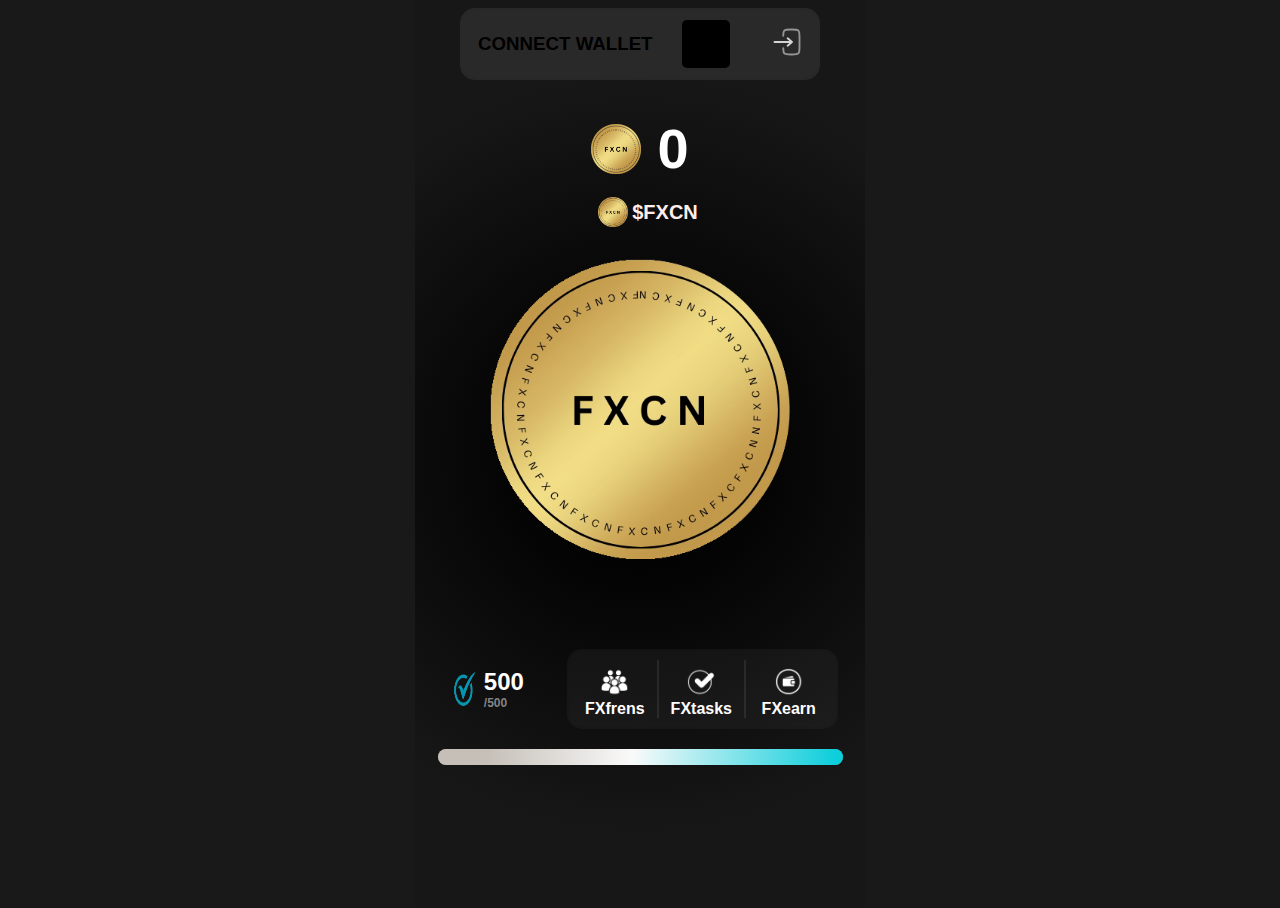
<file: g/FXCN BOT/index.html>
<!DOCTYPE html>
<html lang="en">
<head>
    <meta charset="UTF-8">
    <meta name="viewport" content="width=device-width, initial-scale=1.0">
    <title>FXCN</title>
    <link rel="stylesheet" href="./assets/css/style.css">
    <link rel="stylesheet" href="./assets/css/responsive.css">
    <meta name="theme-color" content="#f19e36" />
    <link rel="stylesheet" href="https://cdnjs.cloudflare.com/ajax/libs/font-awesome/6.5.1/css/all.min.css">
    <link rel="icon" type="image/x-icon" href="./assets/favicon/favicon.ico">

</head>
<body>

    
    <div class="squad-container">
        <div class="login"><h3>CONNECT WALLET</h3>
            <div class="login-detail">
                <div class="profile">
                    <span></span>
                </div>

                <div class="user-data">
                    <span class="name"></span>
                    <span class="user-rank"></span>
                </div>
            </div>

            <div>
                <a href="login.html">
                    <svg width="30px" height="30px" viewBox="0 0 24 24" fill="none" xmlns="http://www.w3.org/2000/svg">
                        <path opacity="0.8" d="M2.00098 11.999L16.001 11.999M16.001 11.999L12.501 8.99902M16.001 11.999L12.501 14.999" stroke="#ffffff" stroke-width="1.5" stroke-linecap="round" stroke-linejoin="round"/>
                        <path opacity="0.5" d="M9.00195 7C9.01406 4.82497 9.11051 3.64706 9.87889 2.87868C10.7576 2 12.1718 2 15.0002 2L16.0002 2C18.8286 2 20.2429 2 21.1215 2.87868C22.0002 3.75736 22.0002 5.17157 22.0002 8L22.0002 16C22.0002 18.8284 22.0002 20.2426 21.1215 21.1213C20.2429 22 18.8286 22 16.0002 22H15.0002C12.1718 22 10.7576 22 9.87889 21.1213C9.11051 20.3529 9.01406 19.175 9.00195 17" stroke="#ffffff" stroke-width="1.5" stroke-linecap="round"/>
                    </svg>
                </a>
            </div>
        </div>
    </div>

    <div class="coin-count-container">
        <img src="./assets/images/FXC.png" width="45px">
        <h1 class="select-none"></h1>
    </div>

    <div class="rank-container">
        <div class="rank-items">
            <h3 class="select-none"></h3>
            <span></span>
            <img src="./assets/images/FXC.png" class="select-none" width="30px">
            <span id="rank" class="select-none">$FXCN</span>
        </div>
    </div>
    
    <div class="coin-container">
     
        <img src="./assets/images/FXC.png" id="coin" class="select-none" width="300px" />
    </div>
<br><br><br>
    <div class="menu-container">
        <div class="power">
            <img src="./assets/images/28.png" width="40px">
            <div class="power-count">
                <span id="power" class="select-none">0</span>
                <span class="gray select-none" id="total">/0</span>
            </div>
        </div>

        <div class="menu-bottuns">
            <a href="frens.html" class="button b-r">
                <img src="./assets/images/1.png" alt="" width="28px">
                <span class="select-none">FXfrens</span>
            </a>
            <a href="earn.html" class="button b-r">
                <img src="./assets/images/2.png" alt="" width="28px">
                <span class="select-none">FXtasks</span>
            </a>
            <a href="boost.html" class="button">
                <img src="./assets/images/3.png" alt="" width="28px">
                <span class="select-none">FXearn</span>
            </a>
            
        </div>
    </div>

    <div class="progress-bar">
        <div class="progress"></div>
    </div>


    <script src="./assets/js/main.js"></script>
</body>
</html>
</file>
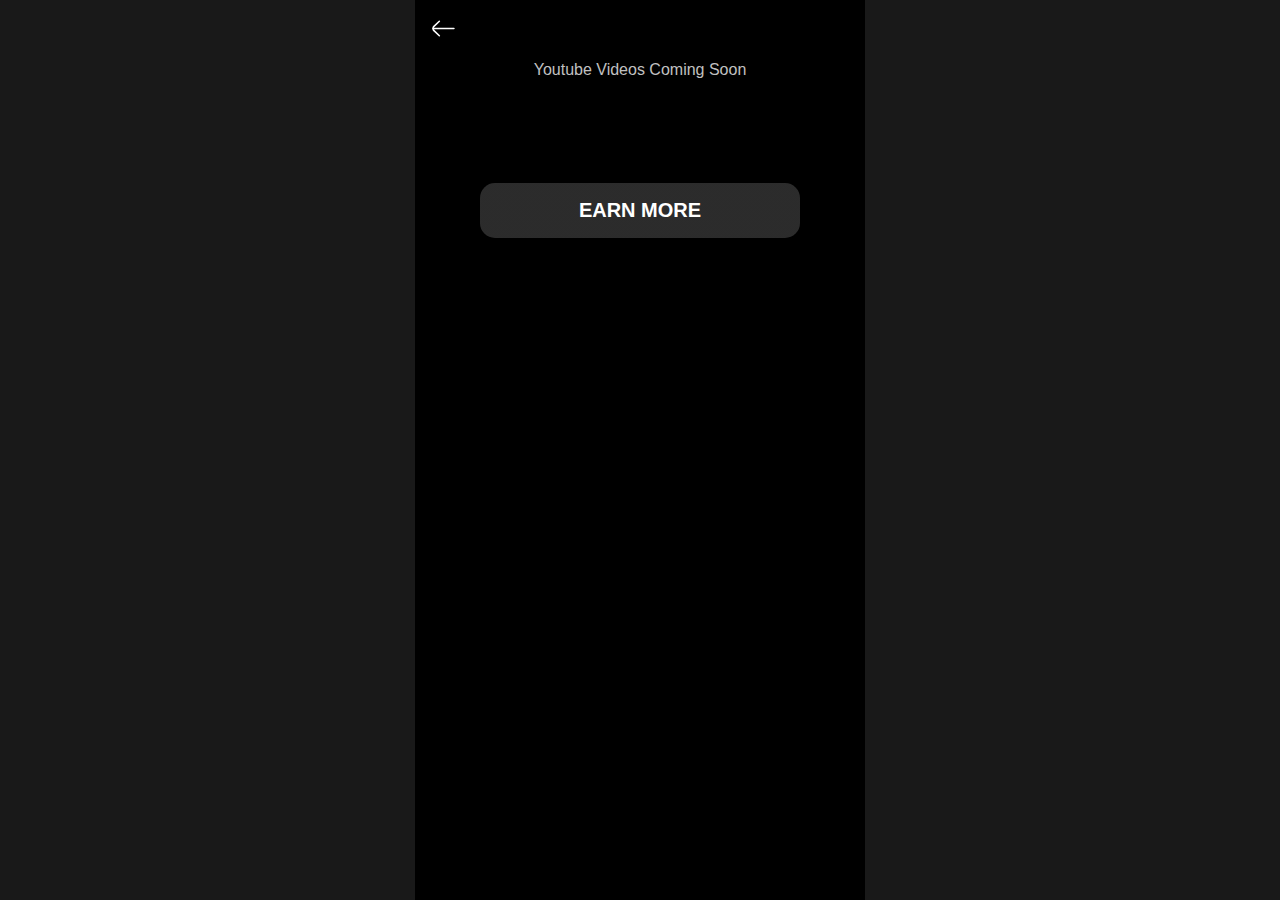
<file: g/FXCN BOT/boost.html>
<!DOCTYPE html>
<html lang="en">
<head>
    <meta charset="UTF-8">
    <meta name="viewport" content="width=device-width, initial-scale=1.0">
    <title>Earn Coins</title>
    <link rel="stylesheet" href="./assets/css/style.css">
    <link rel="stylesheet" href="./assets/css/responsive.css">
    <meta name="theme-color" content="#f19e36" />
    <link rel="icon" type="image/x-icon" href="./assets/favicon/favicon.ico">
</head>
<body class="earn">

    <div class="haeder">
        <a href="index.html">
            <svg width="25px" height="25px" viewBox="0 0 24 24" fill="none" xmlns="http://www.w3.org/2000/svg">
                <path d="M22 11.9299H2" stroke="#ffffff" stroke-width="1.5" stroke-linecap="round" stroke-linejoin="round"/>
                <path d="M8.00009 19L2.84009 14C2.5677 13.7429 2.35071 13.433 2.20239 13.0891C2.05407 12.7452 1.97754 12.3745 1.97754 12C1.97754 11.6255 2.05407 11.2548 2.20239 10.9109C2.35071 10.567 2.5677 10.2571 2.84009 10L8.00009 5" stroke="#ffffff" stroke-width="1.5" stroke-linecap="round" stroke-linejoin="round"/>
            </svg>
        </a>
    </div>

    <div class="user-balance">
        <div class="balance-title">
            <span class="select-none">Youtube Videos Coming Soon</span>
 </div> 
        <div class="guid-button">
        <div class="balance-guid">
            <a href="guid.html" class="select-none">EARN MORE</a>
        </div>
    </div>

 </body>
</html>
</file>
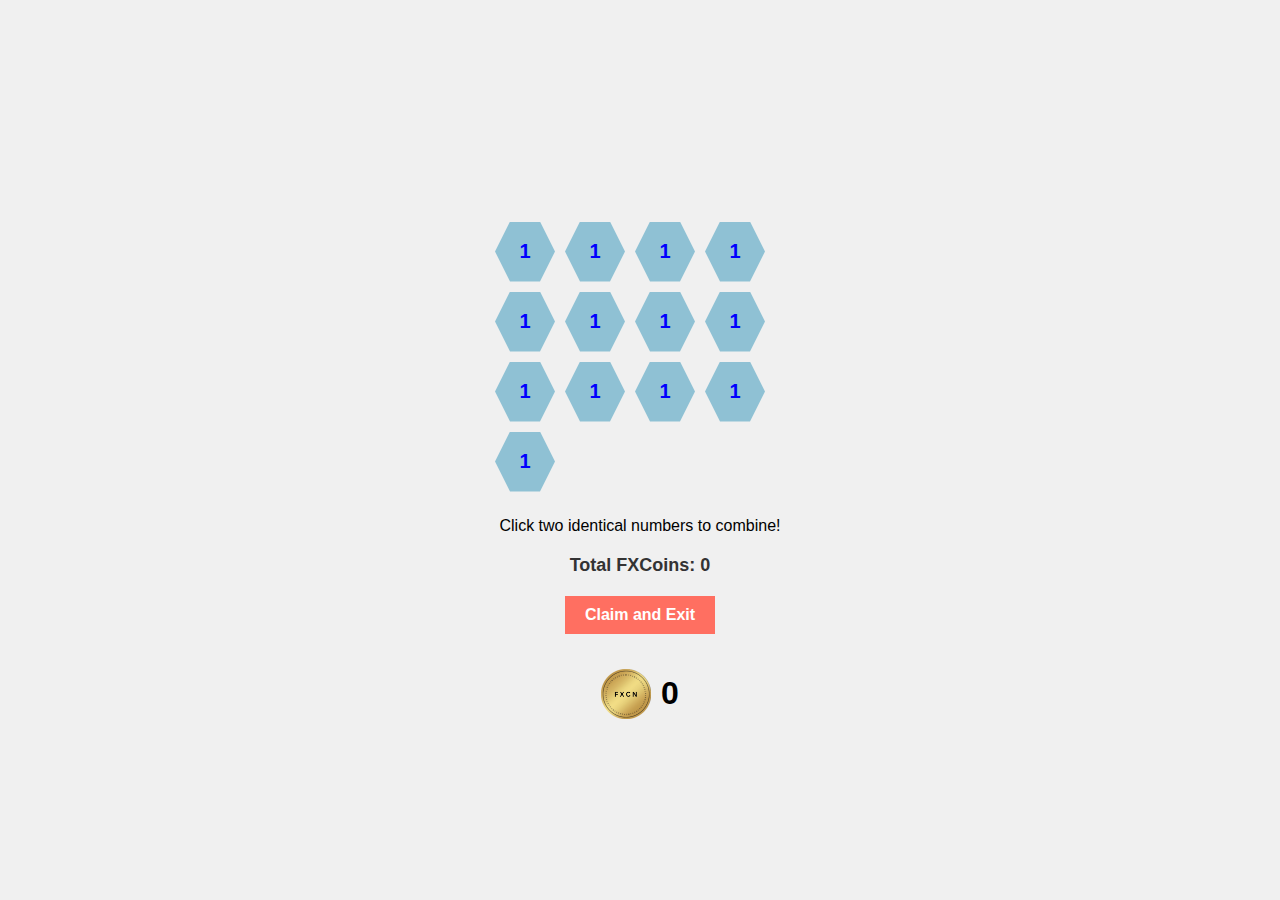
<file: g/FXCN BOT/cheak.html>
<!DOCTYPE html>
<html lang="en">
<head>
    <meta charset="UTF-8">
    <meta name="viewport" content="width=device-width, initial-scale=1.0">
    <title>Hexa Puzzle</title>
    <style>
        body {
            display: flex;
            flex-direction: column;
            justify-content: center;
            align-items: center;
            height: 100vh;
            margin: 0;
            font-family: Arial, sans-serif;
            background-color: #f0f0f0;
        }

        .hex-grid {
            display: flex;
            flex-wrap: wrap;
            width: 300px;
            margin-top: 50px;
        }

        .hex {
            width: 60px;
            height: 60px;
            background-color: #8fc1d4;
            clip-path: polygon(25% 0%, 75% 0%, 100% 50%, 75% 100%, 25% 100%, 0% 50%);
            margin: 5px;
            position: relative;
            cursor: pointer;
            display: flex;
            align-items: center;
            justify-content: center;
            color: gold;
            font-size: 20px;
            font-weight: bold;
            user-select: none;
        }

        .hex:hover {
            background-color: #67a0b2;
        }

        .hex.active {
            background-color: #ff6f61;
        }

        .status {
            margin-top: 20px;
            text-align: center;
        }

        .coin-display {
            margin-top: 20px;
            font-size: 18px;
            font-weight: bold;
            color: #333;
        }

        .claim-exit {
            margin-top: 20px;
            padding: 10px 20px;
            font-size: 16px;
            font-weight: bold;
            background-color: #ff6f61;
            color: #fff;
            border: none;
            cursor: pointer;
        }

        .claim-exit:hover {
            background-color: #ff4b3a;
        }

        .coin-count-container {
            display: flex;
            align-items: center;
            margin-top: 20px;
        }

        .coin-count-container img {
            margin-right: 10px;
        }
    </style>
</head>
<body>
    <div class="hex-grid" id="hexGrid"></div>
    <div class="status" id="status">Click two identical numbers to combine!</div>
    <div class="coin-display" id="coinDisplay">Total FXCoins: 0</div>
    <button class="claim-exit" id="claimExitButton">Claim and Exit</button>
    <div class="coin-count-container">
        <img src="./assets/images/FXC.png" width="50px">
        <h1 class="select-none" id="coinCounter">0</h1>
    </div>

    <script>
        const hexGrid = document.getElementById('hexGrid');
        const status = document.getElementById('status');
        const coinDisplay = document.getElementById('coinDisplay');
        const claimExitButton = document.getElementById('claimExitButton');
        const coinCounter = document.getElementById('coinCounter');
        let activeHex = null;
        let totalFxCoin = 0; // Earned FXCoins not yet claimed
        let claimedFxCoin = parseInt(localStorage.getItem('claimedFxCoin') || '0'); // Load claimed FXCoins from storage
        let gridSize = 5;

        // Update the displayed claimed FXCoins
        coinCounter.textContent = claimedFxCoin;

        const createHexagon = (number) => {
            const hex = document.createElement('div');
            hex.classList.add('hex');
            hex.textContent = number;
            hex.dataset.number = number;
            hex.style.color = getColorByNumber(number);
            hex.addEventListener('click', () => handleHexClick(hex));
            return hex;
        };

        const getColorByNumber = (number) => {
            if (number >= 1 && number <= 5) return 'blue';
            if (number >= 6 && number <= 15) return 'red';
            if (number >= 16 && number <= 25) return 'green';
            if (number >= 26 && number <= 75) return 'purple';
            return 'gold';
        };

        const shuffleArray = (array) => array.sort(() => Math.random() - 0.5);

        const initPuzzle = () => {
            hexGrid.innerHTML = '';
            const numbers = [];
            for (let i = 1; i <= gridSize; i++) {
                numbers.push(1, 1);
            }
            shuffleArray(numbers).forEach(number => {
                const hex = createHexagon(number);
                hexGrid.appendChild(hex);
            });
            hexGrid.style.width = `${gridSize * 60}px`;
        };

        const generateNewNumber = () => {
            const newHex = createHexagon(1);
            hexGrid.appendChild(newHex);
        };

        const handleHexClick = (hex) => {
            if (hex.classList.contains('active')) return;
            hex.classList.add('active');

            if (activeHex === null) {
                activeHex = hex;
            } else {
                if (activeHex.dataset.number === hex.dataset.number) {
                    const newNumber = parseInt(activeHex.dataset.number) * 2;
                    const newHex = createHexagon(newNumber);
                    hexGrid.appendChild(newHex);
                    activeHex.remove();
                    hex.remove();
                    const fxCoinReward = (parseInt(activeHex.dataset.number) + parseInt(hex.dataset.number)) * 10;
                    totalFxCoin += fxCoinReward;
                    updateCoinDisplay();
                    status.textContent = `Combined to form ${newNumber}! FXCoin reward: ${fxCoinReward}`;
                    generateNewNumber();
                } else {
                    status.textContent = 'Numbers do not match, reverting...';
                    setTimeout(() => {
                        activeHex.classList.remove('active');
                        hex.classList.remove('active');
                        status.textContent = 'Click two identical numbers to combine!';
                    }, 1000);
                }
                activeHex = null;
            }
        };

        const updateCoinDisplay = () => {
            coinDisplay.textContent = `Total FXCoins: ${totalFxCoin}`;
        };

        const claimAndExit = () => {
            claimedFxCoin += totalFxCoin; // Move unclaimed FXCoins to claimed
            coinCounter.textContent = claimedFxCoin; // Update the displayed claimed FXCoins
            alert(`You have claimed a total of ${totalFxCoin} FXCoins!`);
            totalFxCoin = 0; // Reset unclaimed FXCoins
            localStorage.setItem('claimedFxCoin', claimedFxCoin); // Store the updated claimed amount
            updateCoinDisplay(); // Update display to reflect the reset
            window.location.reload();
        };

        claimExitButton.addEventListener('click', claimAndExit);

        initPuzzle();
        for (let i = 0; i < 3; i++) {
            generateNewNumber();
        }
    </script>
</body>
</html>
</file>
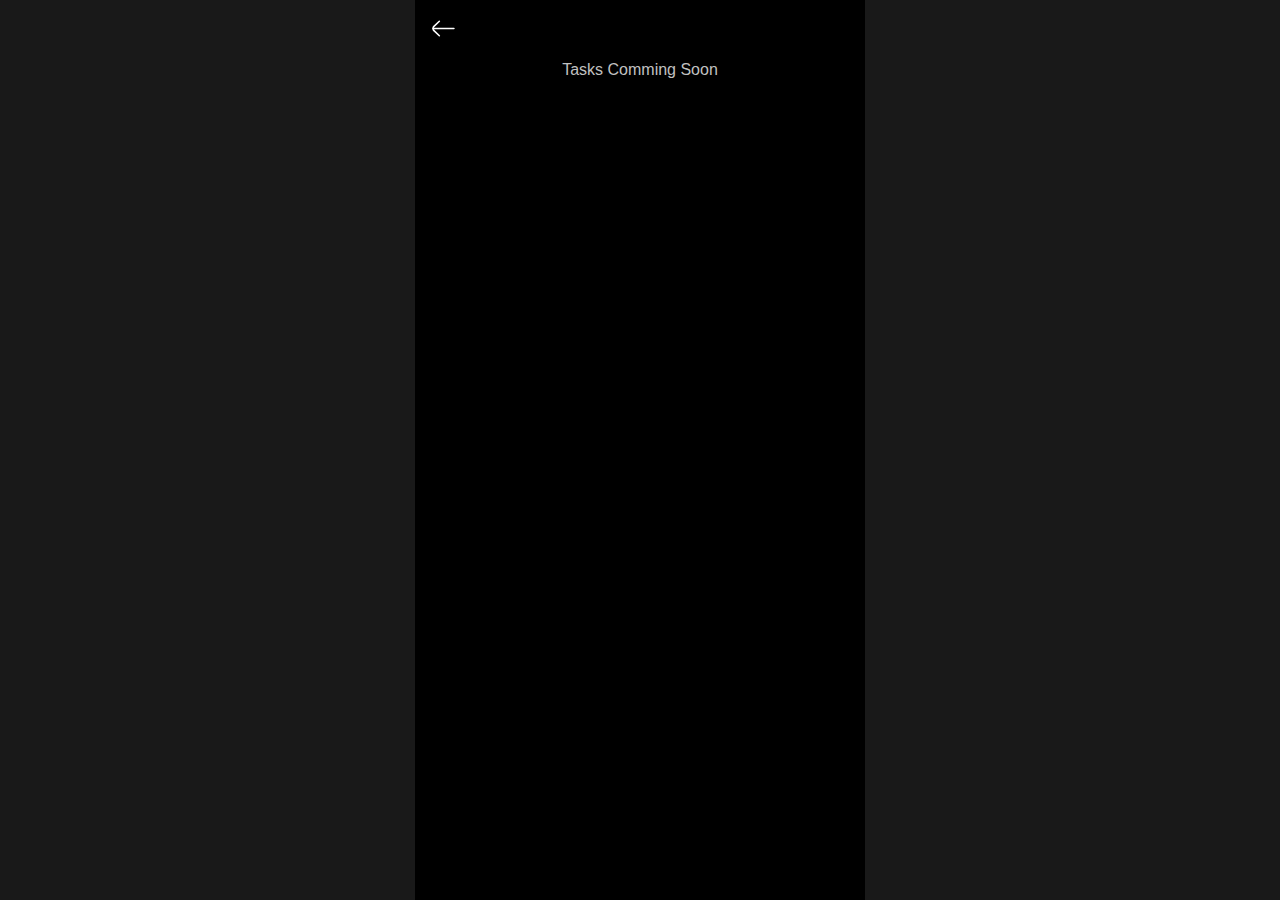
<file: g/FXCN BOT/earn.html>
<!DOCTYPE html>
<html lang="en">
<head>
    <meta charset="UTF-8">
    <meta name="viewport" content="width=device-width, initial-scale=1.0">
    <title>Earn Coins</title>
    <link rel="stylesheet" href="./assets/css/style.css">
    <link rel="stylesheet" href="./assets/css/responsive.css">
    <meta name="theme-color" content="#f19e36" />
    <link rel="icon" type="image/x-icon" href="./assets/favicon/favicon.ico">
</head>
<body class="earn">

    <div class="haeder">
        <a href="index.html">
            <svg width="25px" height="25px" viewBox="0 0 24 24" fill="none" xmlns="http://www.w3.org/2000/svg">
                <path d="M22 11.9299H2" stroke="#ffffff" stroke-width="1.5" stroke-linecap="round" stroke-linejoin="round"/>
                <path d="M8.00009 19L2.84009 14C2.5677 13.7429 2.35071 13.433 2.20239 13.0891C2.05407 12.7452 1.97754 12.3745 1.97754 12C1.97754 11.6255 2.05407 11.2548 2.20239 10.9109C2.35071 10.567 2.5677 10.2571 2.84009 10L8.00009 5" stroke="#ffffff" stroke-width="1.5" stroke-linecap="round" stroke-linejoin="round"/>
            </svg>
        </a>
    </div>

    <div class="user-balance">
        <div class="balance-title">
            <span class="select-none">Tasks Comming Soon</span>
       
</body>
</html>
</file>
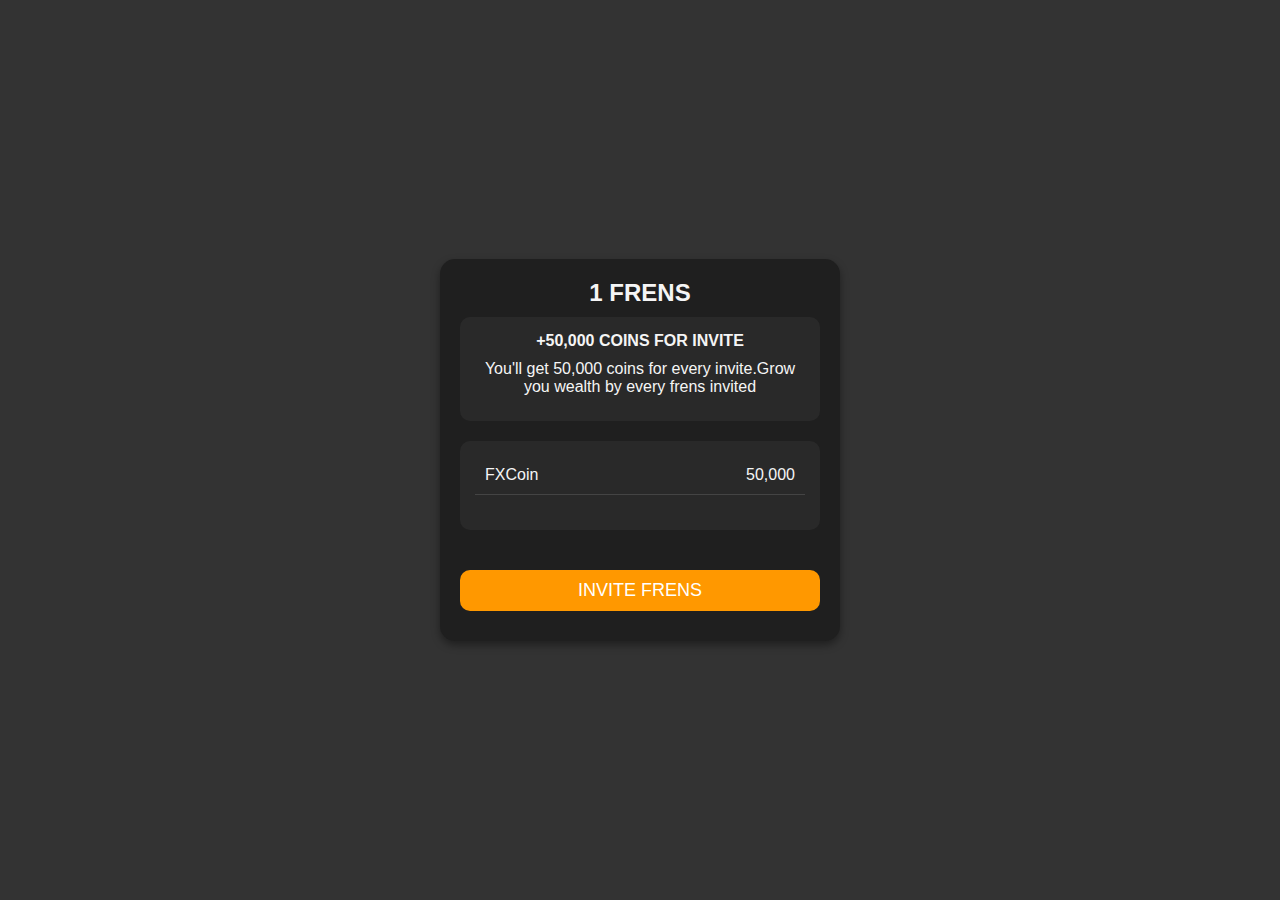
<file: g/FXCN BOT/frens.html>
<!DOCTYPE html>
<html lang="en">
<head>
    <meta charset="UTF-8">
    <meta name="viewport" content="width=device-width, initial-scale=1.0">
    <title>Referral Program</title>
    <style>
        * {
            box-sizing: border-box;
            margin: 0;
            padding: 0;
        }
        body {
            font-family: Arial, sans-serif;
            display: flex;
            justify-content: center;
            align-items: center;
            height: 100vh;
            background-color: #333;
            color: #fff;
        }
        .container {
            width: 90%;
            max-width: 400px;
            background-color: #1f1f1f;
            border-radius: 15px;
            padding: 20px;
            box-shadow: 0 4px 8px rgba(0, 0, 0, 0.4);
            text-align: center;
        }
        .header {
            font-size: 24px;
            font-weight: bold;
            margin-bottom: 10px;
            color: #f5f5f5;
        }
        .subheader {
            font-size: 16px;
            margin-bottom: 20px;
            color: #d9d9d9;
        }
        .bonus-info {
            background-color: #292929;
            border-radius: 10px;
            padding: 15px;
            margin-bottom: 20px;
        }
        .bonus-info p {
            margin-bottom: 10px;
            color: #f5f5f5;
        }
        .referral-list {
            background-color: #292929;
            border-radius: 10px;
            padding: 15px;
            margin-bottom: 20px;
        }
        .referral-item {
            display: flex;
            justify-content: space-between;
            align-items: center;
            padding: 10px;
            border-bottom: 1px solid #444;
            color: #f5f5f5;
        }
        .referral-item:last-child {
            border-bottom: none;
        }
        .invite-btn {
            display: inline-block;
            width: 100%;
            padding: 10px;
            margin-top: 20px;
            background-color: #ff9800;
            color: #fff;
            border: none;
            border-radius: 10px;
            font-size: 18px;
            cursor: pointer;
            text-decoration: none;
            text-align: center;
        }
        .invite-btn:hover {
            background-color: #e68900;
        }
        .status-message {
            margin-top: 10px;
            color: #a6ffae;
        }
    </style>
</head>
<body>
    <div class="container">
        <div class="header">1 FRENS</div>

        <div class="bonus-info">
            <p><strong>+50,000 COINS FOR INVITE</strong></p>
            <p>You'll get 50,000 coins for every invite.Grow you wealth by every frens invited</p>
        </div>

        <div class="referral-list">
            <div class="referral-item">
                <span>FXCoin</span>
                <span>50,000</span>
            </div>
            <div class="referral-item">
            </div>
        </div>

        <a id="referralLink" href="#" class="invite-btn" onclick="copyLink()">INVITE FRENS</a>
        <p id="status" class="status-message"></p>
    </div>

    <script>
        // Generate a unique random number for the user session
        function getUserReferralCode() {
            let referralCode = localStorage.getItem("userReferralCode");
            if (!referralCode) {
                referralCode = Math.floor(100000 + Math.random() * 900000); // Generate a 6-digit random number
                localStorage.setItem("userReferralCode", referralCode);
            }
            return referralCode;
        }

        // Set the referral link
        const baseUrl = "https://t.me/Fxcoinearn_bot/main?startapp=";
        const referralCode = getUserReferralCode();
        const referralLink = baseUrl + referralCode;
        document.getElementById("referralLink").href = referralLink;

        // Copy the referral link to clipboard
        function copyLink() {
            navigator.clipboard.writeText(referralLink).then(() => {
                document.getElementById("status").innerText = "Referral link copied to clipboard!";
            }).catch(err => {
                document.getElementById("status").innerText = "Failed to copy referral link.";
            });
        }
    </script>
</body>
</html>
</file>
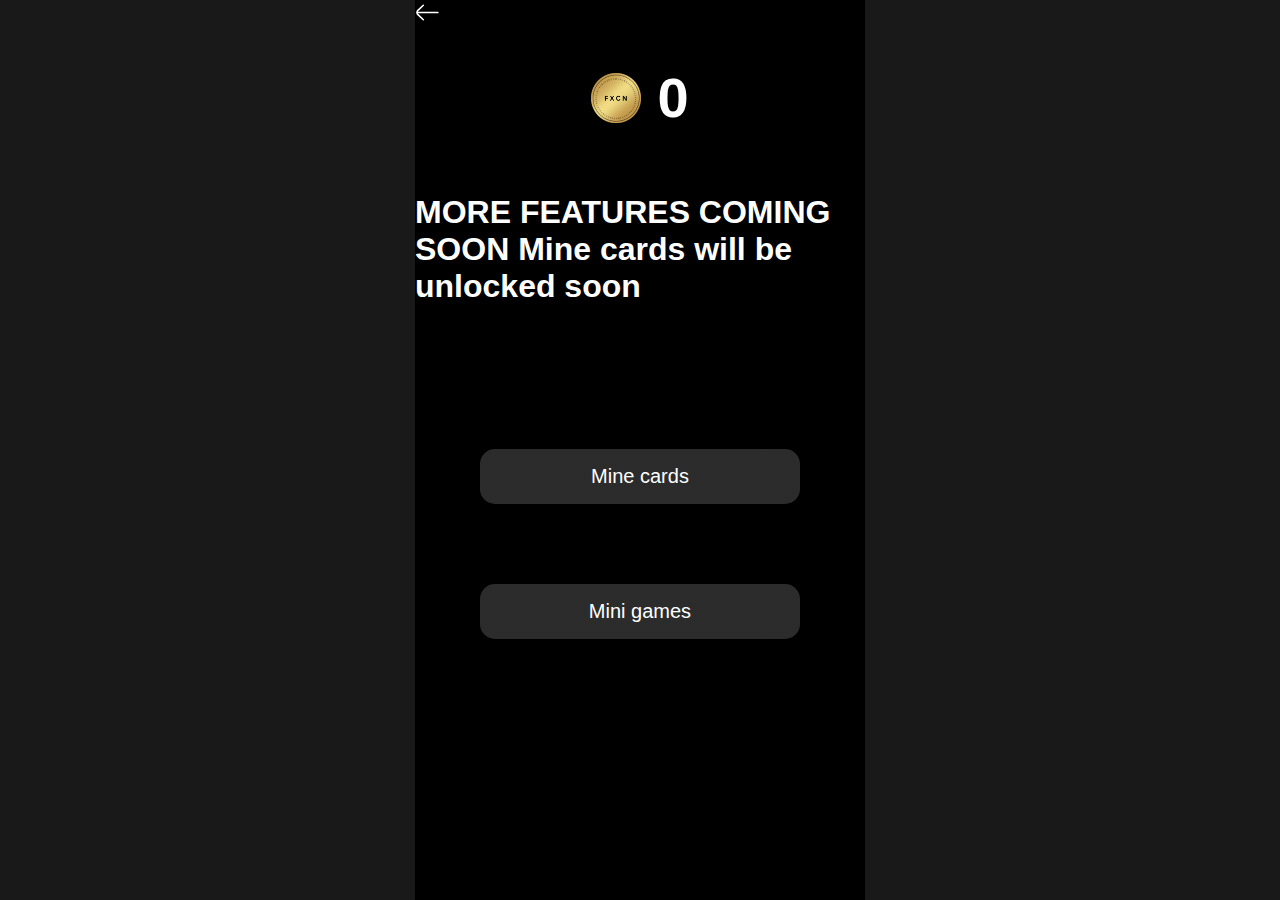
<file: g/FXCN BOT/guid.html>
<!DOCTYPE html>
<html lang="en">
<head>
    <meta charset="UTF-8">
    <meta name="viewport" content="width=device-width, initial-scale=1.0">
    <title>Document</title>

    <link rel="stylesheet" href="./assets/css/style.css">
    <link rel="stylesheet" href="./assets/css/responsive.css">

    <link rel="icon" type="image/x-icon" href="./assets/favicon/favicon.ico">
    <link rel="icon" type="image/png" href="./assets/favicon/favicon-16x16.png" sizes="16x16">
    <link rel="icon" type="image/png" href="./assets/favicon/favicon-32x32.png" sizes="32x32">
    <link rel="apple-touch-icon" href="./assets/favicon/apple-touch-icon.png">
    <link rel="android-chrome-192x192" href="./assets/favicon/android-chrome-192x192.png" sizes="192x192">
    <link rel="android-chrome-512x512" href="./assets/favicon/android-chrome-512x512.png" sizes="512x512">
</head>
<body class="guid">

    <div class="header">
        <a href="index.html">
            <svg width="25px" height="25px" viewBox="0 0 24 24" fill="none" xmlns="http://www.w3.org/2000/svg">
                <path d="M22 11.9299H2" stroke="#ffffff" stroke-width="1.5" stroke-linecap="round" stroke-linejoin="round"/>
                <path d="M8.00009 19L2.84009 14C2.5677 13.7429 2.35071 13.433 2.20239 13.0891C2.05407 12.7452 1.97754 12.3745 1.97754 12C1.97754 11.6255 2.05407 11.2548 2.20239 10.9109C2.35071 10.567 2.5677 10.2571 2.84009 10L8.00009 5" stroke="#ffffff" stroke-width="1.5" stroke-linecap="round" stroke-linejoin="round"/>
            </svg>
        </a>
    </div>

    <div class="coin-count-container">
        <img src="./assets/images/FXC.png" width="45px">
        <h1 class="select-none" id="coinCounter">0</h1> <!-- Added id for coin counter -->
    </div>

    <div class="guid-content">
        <div class="guid-title">
            <h1>MORE FEATURES COMING SOON Mine cards will be unlocked soon</h1>
        </div>
        <div class="guid-button">
            <a href="./asset/by.html">Mine cards</a>
        </div> 
        <div class="guid-button">
            <a href="./assets/cheak.html">Mini games</a>
        </div>
    </div>
   
    <script src="./assets/js/main.js"></script>
    <script src="./assets/js/charge.js"></script>
    
</body>
</html>
</file>
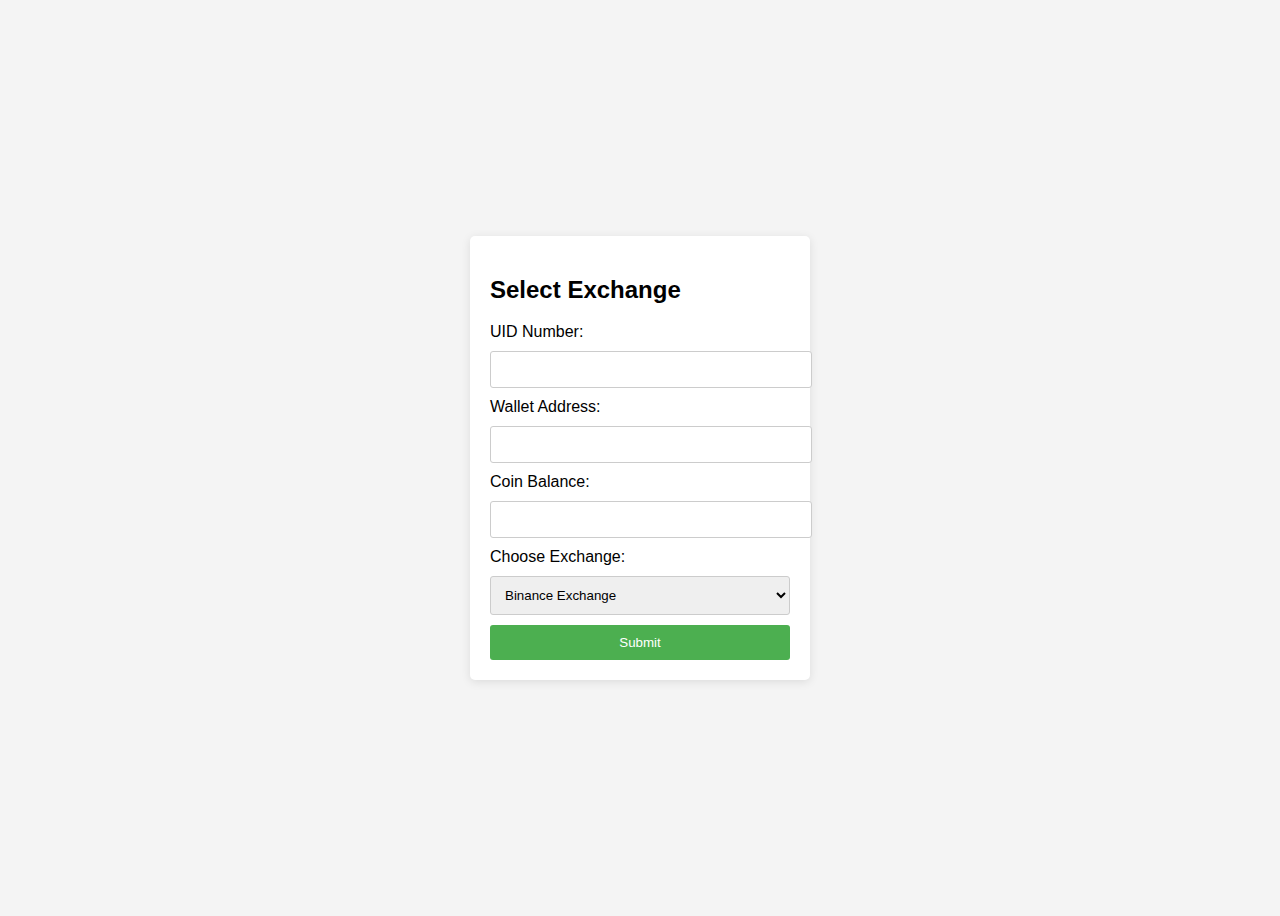
<file: g/FXCN BOT/login.html>
<!DOCTYPE html>
<html lang="en">
<head>
    <meta charset="UTF-8">
    <meta name="viewport" content="width=device-width, initial-scale=1.0">
    <title>User Exchange Selection</title>
    <style>
        body {
            font-family: Arial, sans-serif;
            background-color: #f4f4f4;
            display: flex;
            justify-content: center;
            align-items: center;
            height: 100vh;
        }
        .container {
            background-color: #fff;
            padding: 20px;
            border-radius: 5px;
            box-shadow: 0 2px 10px rgba(0, 0, 0, 0.1);
            width: 300px;
        }
        input[type="text"],
        select {
            width: 100%;
            padding: 10px;
            margin: 10px 0;
            border-radius: 3px;
            border: 1px solid #ccc;
        }
        input[type="submit"] {
            width: 100%;
            padding: 10px;
            background-color: #4CAF50;
            color: #fff;
            border: none;
            cursor: pointer;
            border-radius: 3px;
        }
        input[type="submit"]:hover {
            background-color: #45a049;
        }
    </style>
</head>
<body>
    <div class="container">
        <h2>Select Exchange</h2>
        <form action="process_form.php" method="POST">
            <label for="uidNumber">UID Number:</label>
            <input type="text" id="uidNumber" name="uidNumber" required>
            
            <label for="walletAddress">Wallet Address:</label>
            <input type="text" id="walletAddress" name="walletAddress" required>
            
            <label for="coinBalance">Coin Balance:</label>
            <input type="text" id="coinBalance" name="coinBalance" required>
            
            <label for="exchange">Choose Exchange:</label>
            <select id="exchange" name="exchange" required>
                <option value="Binance">Binance Exchange</option>
                <option value="Bybit">Bybit Exchange</option>
                <option value="Bitget">Bitget Exchange</option>
            </select>

            <input type="submit" value="Submit">
        </form>
    </div>
</body>
</html>
</file>
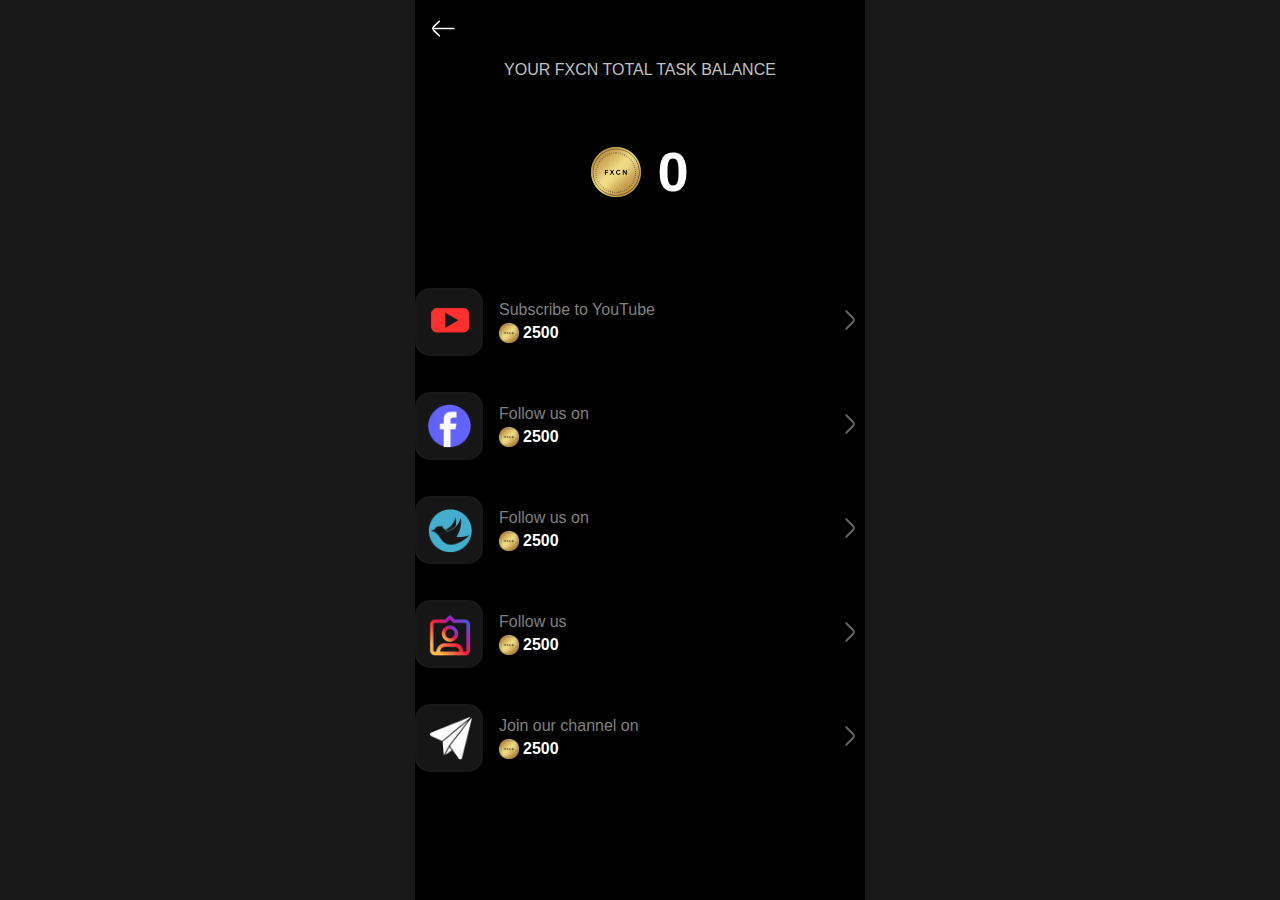
<file: g/FXCN BOT/task.html>
<!DOCTYPE html>
<html lang="en">
<head>
    <meta charset="UTF-8">
    <meta name="viewport" content="width=device-width, initial-scale=1.0">
    <title>Earn Coins</title>
    <link rel="stylesheet" href="./assets/css/style.css">
    <link rel="stylesheet" href="./assets/css/responsive.css">
    <meta name="theme-color" content="#f19e36" />
    <link rel="icon" type="image/x-icon" href="./assets/favicon/favicon.ico">
</head>
<body class="earn">

    <div class="haeder">
        <a href="index.html">
            <svg width="25px" height="25px" viewBox="0 0 24 24" fill="none" xmlns="http://www.w3.org/2000/svg">
                <path d="M22 11.9299H2" stroke="#ffffff" stroke-width="1.5" stroke-linecap="round" stroke-linejoin="round"/>
                <path d="M8.00009 19L2.84009 14C2.5677 13.7429 2.35071 13.433 2.20239 13.0891C2.05407 12.7452 1.97754 12.3745 1.97754 12C1.97754 11.6255 2.05407 11.2548 2.20239 10.9109C2.35071 10.567 2.5677 10.2571 2.84009 10L8.00009 5" stroke="#ffffff" stroke-width="1.5" stroke-linecap="round" stroke-linejoin="round"/>
            </svg>
        </a>
    </div>

    <div class="user-balance">
        <div class="balance-title">
            <span class="select-none">YOUR FXCN TOTAL TASK BALANCE</span>
        </div>
        <div class="coin-count-container">
            <img src="./assets/images/FXC.png" width="45px">
            <h1 class="select-none" id="coinCount">0</h1> <!-- Display for the current balance -->
        </div>
    </div>

    <br><br>

    <!-- Action buttons for earning coins -->

    <div class="boosters-button">
        <div class="boosters-button-detail">
            <div class="boosters-button-image">
                <img src="./assets/images/you.gif" width="45px">
            </div>
            <div>
                <h4>Subscribe to YouTube</h4>
                <div class="boosters-button-data">
                    <img src="./assets/images/FXC.png" width="20px" class="m-r-25">
                    <h5 class="m-r-25">2500</h5>
                </div>
            </div>
        </div>
        <div>
            <a href="https://youtube.com/@FXCNATION" class="earn-coins" data-coins="2500" data-action="subscribe">
                <svg width="30px" height="30px" viewBox="0 0 24 24" fill="none" xmlns="http://www.w3.org/2000/svg">
                    <path d="M9 5L14.15 10C14.4237 10.2563 14.6419 10.5659 14.791 10.9099C14.9402 11.2539 15.0171 11.625 15.0171 12C15.0171 12.375 14.9402 12.7458 14.791 13.0898C14.6419 13.4339 14.4237 13.7437 14.15 14L9 19" stroke="#ffffff" opacity="0.4" stroke-width="1.5" stroke-linecap="round" stroke-linejoin="round"/>
                </svg>
            </a>
        </div>
    </div> 
    <br><br>
<div class="boosters-button">
        <div class="boosters-button-detail">
            <div class="boosters-button-image">
                <img src="./assets/images/2.gif" width="45px">
            </div>
            <div>
                <h4>Follow us on </h4>
                <div class="boosters-button-data">
                    <img src="./assets/images/FXC.png" width="20px" class="m-r-25">
                    <h5 class="m-r-25">2500</h5>
                </div>
            </div>
        </div>
        <div>
            <a href="https://youtube.com/@FXCNATION" class="earn-coins" data-coins="2500" data-action="subscribe">
                <svg width="30px" height="30px" viewBox="0 0 24 24" fill="none" xmlns="http://www.w3.org/2000/svg">
                    <path d="M9 5L14.15 10C14.4237 10.2563 14.6419 10.5659 14.791 10.9099C14.9402 11.2539 15.0171 11.625 15.0171 12C15.0171 12.375 14.9402 12.7458 14.791 13.0898C14.6419 13.4339 14.4237 13.7437 14.15 14L9 19" stroke="#ffffff" opacity="0.4" stroke-width="1.5" stroke-linecap="round" stroke-linejoin="round"/>
                </svg>
            </a>
        </div>
    </div>

    <br><br>
<div class="boosters-button">
        <div class="boosters-button-detail">
            <div class="boosters-button-image">
                <img src="./assets/images/1.gif" width="45px">
            </div>
            <div>
                <h4>Follow us on</h4>
                <div class="boosters-button-data">
                    <img src="./assets/images/FXC.png" width="20px" class="m-r-25">
                    <h5 class="m-r-25">2500</h5>
                </div>
            </div>
        </div>
        <div>
            <a href="https://youtube.com/@FXCNATION" class="earn-coins" data-coins="2500" data-action="subscribe">
                <svg width="30px" height="30px" viewBox="0 0 24 24" fill="none" xmlns="http://www.w3.org/2000/svg">
                    <path d="M9 5L14.15 10C14.4237 10.2563 14.6419 10.5659 14.791 10.9099C14.9402 11.2539 15.0171 11.625 15.0171 12C15.0171 12.375 14.9402 12.7458 14.791 13.0898C14.6419 13.4339 14.4237 13.7437 14.15 14L9 19" stroke="#ffffff" opacity="0.4" stroke-width="1.5" stroke-linecap="round" stroke-linejoin="round"/>
                </svg>
            </a>
        </div>
    </div>

    <br><br>
<div class="boosters-button">
        <div class="boosters-button-detail">
            <div class="boosters-button-image">
                <img src="./assets/images/5.gif" width="45px">
            </div>
            <div>
                <h4>Follow us</h4>
                <div class="boosters-button-data">
                    <img src="./assets/images/FXC.png" width="20px" class="m-r-25">
                    <h5 class="m-r-25">2500</h5>
                </div>
            </div>
        </div>
        <div>
            <a href="https://youtube.com/@FXCNATION" class="earn-coins" data-coins="2500" data-action="subscribe">
                <svg width="30px" height="30px" viewBox="0 0 24 24" fill="none" xmlns="http://www.w3.org/2000/svg">
                    <path d="M9 5L14.15 10C14.4237 10.2563 14.6419 10.5659 14.791 10.9099C14.9402 11.2539 15.0171 11.625 15.0171 12C15.0171 12.375 14.9402 12.7458 14.791 13.0898C14.6419 13.4339 14.4237 13.7437 14.15 14L9 19" stroke="#ffffff" opacity="0.4" stroke-width="1.5" stroke-linecap="round" stroke-linejoin="round"/>
                </svg>
            </a>
        </div>
    </div>

    <br><br>
<div class="boosters-button">
        <div class="boosters-button-detail">
            <div class="boosters-button-image">
                <img src="./assets/images/4.gif" width="45px">
            </div>
            <div>
                <h4>Join our channel on</h4>
                <div class="boosters-button-data">
                    <img src="./assets/images/FXC.png" width="20px" class="m-r-25">
                    <h5 class="m-r-25">2500</h5>
                </div>
            </div>
        </div>
        <div>
            <a href="https://youtube.com/@FXCNATION" class="earn-coins" data-coins="2500" data-action="subscribe">
                <svg width="30px" height="30px" viewBox="0 0 24 24" fill="none" xmlns="http://www.w3.org/2000/svg">
                    <path d="M9 5L14.15 10C14.4237 10.2563 14.6419 10.5659 14.791 10.9099C14.9402 11.2539 15.0171 11.625 15.0171 12C15.0171 12.375 14.9402 12.7458 14.791 13.0898C14.6419 13.4339 14.4237 13.7437 14.15 14L9 19" stroke="#ffffff" opacity="0.4" stroke-width="1.5" stroke-linecap="round" stroke-linejoin="round"/>
                </svg>
            </a>
        </div>
    </div>
    <script src="./assets/js/main.js"></script>
</body>
</html>
</file>
<file: g/FXCN BOT/assets/css/style.css>
* {
    margin: 0;
    padding: 0;
    box-sizing: border-box;
}
a {
    text-decoration: none;
}
a:active {
    color: rgb(255, 255, 255);
}
html {
    font-family: sans-serif;
}
.select-none {
    -moz-user-select: none;
    -webkit-user-select: none;
    user-select: none;
}
body {
    background: radial-gradient(circle, rgb(0, 0, 0) 0%, rgb(0, 0, 0) 15%, rgb(0, 0, 0) 75%);
    background: radial-gradient(circle, rgb(0, 0, 0) 0%, rgb(0, 0, 0) 15%, rgba(23,23,23,1) 75%);
    
    background-repeat: no-repeat;
    min-height: 100vh;   
}
.haeder {
    display: flex;
    align-items: center;
    padding: 1rem;
}
.haeder a {
    margin-right: 1rem;
}
.squad-container {
    margin: 1.75rem auto;
    width: 80%;
    height: 4.5rem;
    border-radius: 15px;
    background-color: rgba(85, 82, 82, 0.3);
    border: 2px solid rgb(43, 42, 42, 0.05);
}
.login {
    display: flex;
    align-items: center;
    justify-content: space-between;
    height: 100%;
    padding: 0 1rem;
}
.login-detail {
    display: flex;
    align-items: center;
}
.profile {
    width: 3rem;
    height: 3rem;
    background-color: rgb(0, 0, 0);
    display: flex;
    justify-content: center;
    align-items: center;
    border-radius: 5px;
}
.profile span {
    font-size: 2rem;
    color: rgba(151, 151, 151, 0.773);
}
.user-data {
    display: flex;
    flex-direction: column;
    margin-left: 0.75rem;
}
.name {
    color: #ffffff;
}
.user-rank {
    font-size: 0.75rem;
    margin-top: 0.25rem;
    color: #c1c1c1;
}
.coin-count-container {
    width: 100%;
    display: flex;
    justify-content: center;
    align-items: center;
    margin-top: 2.25rem;
}
.rank-container {
    margin-top: 1rem;
    margin-bottom: 2rem;
    display: flex;
    justify-content: center;
    align-items: center;
    color: #ffeded;
}
.rank-items {
    display: flex;
    align-items: center;
    font-size: 1.25rem;
}
.rank-items h3{
    margin-right: 0.5rem;
}
.rank-items img{
    margin-left: 0.5rem;
    margin-right: 0.25rem;
}
#rank {
    font-weight: bold;
}
.coin-count-container img {
    margin-right: 1rem;
    width: 50px;
}
.coin-count-container h1 {
    color: #ffffff;
    font-size: 3.5rem;
}
.coin-container {
    position: relative;
    margin-top: 1.5rem;
    width: 100%;
    display: flex;
    justify-content: center;
}
.coin-container span {
    position: absolute;
    z-index: 999;
    font-size: 2rem;
    color: #ffffff;
}
#coin {
    transition: .1s;
    transform-style: preserve-3d;
}
.menu-container {
    margin-top: 2.25rem;
    width: 90%;
    display: flex;
    justify-content: center;
    align-items: center;
}
.power {
    display: flex;
    justify-content: center;
    margin-right: 0.5rem;
    width: 33%;
}
.power-count {
    display: flex;
    flex-direction: column;
}
.power-count span {
    color: #ffffff;
    font-weight: bold;
    font-size: 1.5rem;
}
.gray {
    color: #d7d7d798!important;
    font-size: 0.75rem!important;
}
.menu-bottuns {
    width: 67%;
    padding: 1rem 0.25rem;
    display: flex;
    justify-content: space-around;
    align-items: center;
    height: 5rem;
    background-color: rgba(70, 67, 67, 0.2);
    border: 2px solid rgba(0, 0, 0, 0.03);
    border-radius: 15px;
    margin-left: 0.5rem;
    margin-right: -1.25rem;
}

.button {
    display: flex;
    flex-direction: column;
    justify-content: center;
    align-items: center;
    padding: 0 0.25rem;
    width: 33.3333%;
}
.button img {
    margin-top: 0.5rem;
}
.button span {
    margin-top: 0.25rem;
    font-weight: bold;
    color: #ffffff;
}
.b-r {
    border-right: 2px solid rgba(218, 218, 218, 0.1);
}
.progress-bar {
    width: 90%;
    height: 1rem;
    margin: 1.25rem auto;
    border-radius: 30px;
    background-color: rgba(218, 218, 218, 0.5)
}
.progress {

    height: 100%;
  
    background: linear-gradient(278deg, rgb(13, 206, 219) 2%, rgb(250, 250, 250) 52%, rgb(197, 191, 183) 88%);
    border-radius: 30px;
}


.boost {
    background: linear-gradient(0deg, rgb(0, 0, 0) 2%, rgb(0, 0, 0) 45%);
    background: linear-gradient(0deg, rgb(0, 0, 0) 5%, rgba(0,0,0,1) 45%);
    background-repeat: no-repeat;
    background-attachment: fixed;
    color: #ffffff;
    padding-bottom: 4rem;
}
.user-balance {
    display: flex;
    flex-direction: column;
    justify-content: center;
    align-items: center;
    padding-bottom: 3rem;
}
.balance-title {
    color: #c1c1c1;
    margin-bottom: 1.5rem;
}
.balance-coins {
    display: flex;
    justify-content: center;
    align-items: center;
    margin-bottom: 2rem;
    font-size: 3.5rem;
    font-weight: bold;
}
.balance-coins img {
    margin-right: 0.75rem;
}
.balance-guid {
    color: rgba(185,103,0,1);
    font-weight: 700;
}
.free-boosts {
    padding: 0 1rem;
}
.free-boosts-title {
    margin-bottom: 0.5rem;
    padding: 0 0.3rem;
}
.free-boosts-buttons {
    display: flex;
    justify-content: space-between;
    align-items: center;
    width: 100%;
}
.free-boost-button {
    cursor: pointer;
    display: flex;
    width: 50%;
    height: 4.5rem;
    margin: 0.5rem 0;
    justify-content: space-between;
    align-items: center;
    border-radius: 15px;
    padding: 0 0.75rem;
    background-color: rgba(218, 218, 218, 0.2);
    border:2px solid rgba(218, 218, 218, 0.02);
}
.free-boosts-detail {
    display: flex;
    flex-direction: column;
    justify-content: center;
}
.m-r {
    margin-right: 0.75rem;
}
.m-l {
    margin-left: 0.75rem;
}
.available {
    margin-top: 0.25rem;
    color: #919191;
    font-size: 0.75rem;
}
.boosters {
    margin-top: 3rem;
    padding: 0 1rem;
}
.boosters-title {
    margin-bottom: 1rem;
    padding: 0 0.3rem;
}
.boosters-buttons {
    width: 100%;
    border-radius: 15px;
    padding: 1.25rem;
    background-color: rgba(218, 218, 218, 0.2);
    border: 2px solid rgba(218, 218, 218, 0.02);
}
.boosters-button {
    cursor: pointer;
    display: flex;
    align-items: center;
    justify-content: space-between;
}
.boosters-button-detail {
    display: flex;
    align-items: center;
    justify-content: space-between;
}
.boosters-button-data {
    display: flex;
    align-items: center;
}
.boosters-button-image {
    background-color: rgba(218, 218, 218, 0.1);
    border: 2px solid rgba(218, 218, 218, 0.01);
    display: flex;
    justify-content: center;
    align-items: center;
    width: 4.25rem;
    height: 4.25rem;
    padding: 4px;
    margin-right: 1rem;
    border-radius: 15px;
}
.boosters-button-detail h4 {
    margin-bottom: 0.25rem;
    font-weight: 300;
}
.boosters-button-detail h4, 
.boosters-button-data span, 
.boosters-button-data  p{
    color: #c1c1c1aa;
}
.boosters-button-data h5{
    font-size: 1rem;
}
.m-r-25 {
    margin-right: 0.25rem;
}
.m-b-1 {
    margin-bottom: 1rem;
}
.buy-skins {
    margin-top: 3rem;
}
.slide {
    width: 17rem!important;
    margin: 0 1rem;
    border-radius: 15px;
    padding: 1.25rem;
    height: 10rem;
    background-color: rgba(218, 218, 218, 0.2);
    border: 2px solid rgba(218, 218, 218, 0.02);
}
.skin-button  {
    cursor: pointer;
    display: flex;
    align-items: center;
    justify-content: space-between;
}


.guid {
    background-image: linear-gradient(0deg, rgba(0,0,0,1) 0%, rgba(0,0,0,1) 100%);
}
.guid-social {
    display: flex;
    justify-content: space-between;
    align-items: center;
    color: #ffffff;
    padding: 0 3rem;
}
.guid-social a {
    display: flex;
    align-items: center;
    padding: 0.75rem 2.5rem;
    border-radius: 15px;
    background-color: rgba(218, 218, 218, 0.2);
    border: 2px solid rgba(218, 218, 218, 0.02);
}
.guid-social a svg {
    margin-right: 0.25rem;
}
.guid-content {
    margin-top: 4rem;
    color: #ffffff;
    display: flex;
    flex-direction: column;
    align-items: center;
}
.guid-title {
    margin-bottom: 4rem;
}
.guid-help-detail {
    display: flex;
    align-items: center;
    margin-bottom: 2.5rem;
}
.guid-help-detail img {
    margin-right: 1.75rem;
}
.guid-help-detail h3 {
    margin-bottom: 0.25rem;
}
.guid-help-detail p {
    font-size: 1rem;
    color: #c1c1c1;
}
.guid-button {
    margin-top: 5rem;
    width: 100%;
    display: flex;
    justify-content: center;
    align-items: center;
}
.guid-button a,
.frens-invite-button {
    display: flex;
    justify-content: center;
    align-items: center;
    color: #ffffff;
    font-size: 1.25rem;
    background: linear-gradient(83deg,  rgba(218, 218, 218, 0.2) 3%,  rgba(218, 218, 218, 0.2) 28%,  rgba(218, 218, 218, 0.2) 91%);
    width: 20rem;
    padding: 1rem 0;
    border-radius: 15px;
}


.frens {
    background: linear-gradient(0deg, rgb(0, 0, 0) 2%, rgb(0, 0, 0) 45%);
    background: linear-gradient(0deg, rgb(0, 0, 0) 5%, rgba(0,0,0,1) 45%);
    background-repeat: no-repeat;
    background-attachment: fixed;
    color: #ffffff;
    padding-bottom: 4rem;
}
.frens-main  {
    margin: 2rem 0;
    display: flex;
    flex-direction: column;
    justify-content: center;
    align-items: center;
}
.frens-count {
    margin-bottom: 1.25rem;
    font-size: 2rem;
    font-weight: bold;
    
}
.frens-total-earn {
    cursor: pointer;
    display: flex;
    justify-content: space-between;
    align-items: center;
    width: 85%;
    border-radius: 15px;
    background-color: rgba(218, 218, 218, 0.2);
    border: 2px solid rgba(218, 218, 218, 0.02);
    padding: 0.75rem;
}
.frens-total-count {
    display: flex;
    justify-content: center;
    align-items: center;
    color: rgb(247, 247, 247);
}
.frens-total-count img {
    margin-left: 0.5rem;
}
.leaders {
    color: #c1c1c16e;
}
.frens-help, 
.frens-list {
    padding: 1rem;
}
.frens-help-title, 
.frens-list-title {
    padding-left: 0.5rem;
    color: rgb(250, 250, 250);
    font-weight: 600;
    margin-bottom: 0.75rem;
}


input {
    margin-top: auto;
    padding: 10px;
    font-size: 16px;
    margin-right: 10px;
}

button {
   
    padding: 10px 20px;
    font-size: 16px;
    cursor: pointer;
    border: none;
    background-color: #16a6e9;
    color: rgb(0, 0, 0);
    border-radius: 5px;
}

button:active {
    background-color: #ffffff;
}
.frens-invite {
     margin-top: auto;
    cursor: pointer;
    display: flex;
    justify-content: center;
    align-items: center;
    width: 100%;
}
.frens-invite-button {
    position: fixed;
    bottom: 10px;
    width: 23.5rem;
}
.frens-help-content {
    padding: 1rem;
    display: flex;
    align-items: center;
}
.frens-help-image {
    margin-right: 0.75rem;
}
.fren-help-text h5 {
    font-size: 1rem;
    font-weight: 500;
    margin-bottom: 0.25rem;
}
.fren-help-text div{
    margin-top: 0.25rem;
    display: flex;
    align-items: center;
}
.fren-help-text div img {
    margin-right: 0.25rem;
}
.fren-help-text div span {
    margin-right: 0.25rem;
}
.frens-open-detail {
    display: flex;
    justify-content: center;
    align-items: center;
    padding: 1rem 0;
}
.frens-open-detail a {
    color: #ffffff;
    font-weight: bold;
}
.frens-data {
    padding: 1rem;
}
.frens-data,
.frens-profile {
    display: flex;
    justify-content: space-between;
    align-items: center;
}
.frens-profile-photo {
    background-color: aquamarine;
    width: 3.5rem;
    height: 3.5rem;
    border-radius: 100%;
    margin-right: 0.75rem;
}
.frens-profile-data h4{
    margin-bottom: 0.25rem;
}
.frens-profile-data div{
    display: flex;
    align-items: center;
}
.frens-profile-data div img,
.frens-profile-data div span {
    margin-right: 0.30rem;
}
.frens-data-count {
    display: flex;
    justify-content: center;
    align-items: center;
    color: rgb(255, 255, 255);
}
.frens-data-count span{
    margin-right: 0.25rem;
}


.earn {
    background: linear-gradient(0deg, rgb(0, 0, 0) 2%, rgb(0, 0, 0) 45%);
    background: linear-gradient(0deg, rgb(0, 0, 0) 5%, rgba(0,0,0,1) 45%);
    background-repeat: no-repeat;
    background-attachment: fixed;
    color: #ffffff;
    padding-bottom: 4rem;
}
.earn-more {
    display: flex;
    flex-direction: column;
    justify-content: center;
    align-items: center;
    margin-top: 1rem;
}
.earn-more img {
    margin-bottom: 1.5rem;
}
.earn-more h3 {
    font-size: 1.5rem;
}

.login-page {
    background: linear-gradient(0deg, rgb(0, 0, 0) 2%, rgb(0, 0, 0) 45%);
    background-repeat: no-repeat;
    background-attachment: fixed;
    color: #ffffff;
    padding-bottom: 4rem;
}
.login-coins,
.login-page-detail {
    display: flex;
    justify-content: center;
    align-items: center;
}
.login-page-detail  {
    margin-top: 1rem;
    font-size: 1rem;
    color: #c1c1c1;
}
.login-coins-count {
    font-size: 2rem;
    margin-left: 1rem;
}
.login-form {
    margin-top: 3rem;
    padding: 0 2rem;
}
.login-form form {
    padding: 2rem;
    border-radius: 15px;
    background-color: rgba(218, 218, 218, 0.2);
    border: 2px solid rgba(218, 218, 218, 0.02);
    display: flex;
    flex-direction: column;
    justify-content: center;
}

.login-form form label {
    margin-bottom: 0.25rem;
}
.login-form form input {
    outline: none;
    background-color: rgba(218, 218, 218, 0.2);
    border: 2px solid rgba(218, 218, 218, 0.02);
    margin-bottom: 1rem;
    padding: 0.75rem;
    color: #000000;
    border-radius: 10px;
}
.submit-button {
    border: none;
    outline: none;
    margin-top: 0.75rem;
    background: linear-gradient(83deg, rgb(255, 255, 255) 3%, rgb(255, 255, 255) 28%, rgb(255, 255, 255) 91%);
}
</file>
<file: g/FXCN BOT/assets/css/responsive.css>
@media screen and (min-width: 764px) {
    body,
    .boost, 
    .guid,
    .frens,
    .earn,
    .login-page {
        max-width: 450px;
        margin: 0 auto;
        background-color: #191919!important;
        background-size: 450px;
        background-position: center;
    }
    .squad-container {
        margin: 0.5rem auto;
    }
    .slide  {
        width: 19.5rem!important;
    }
    .frens-invite-button {
        width: 26.5rem;
    }
}
</file>
